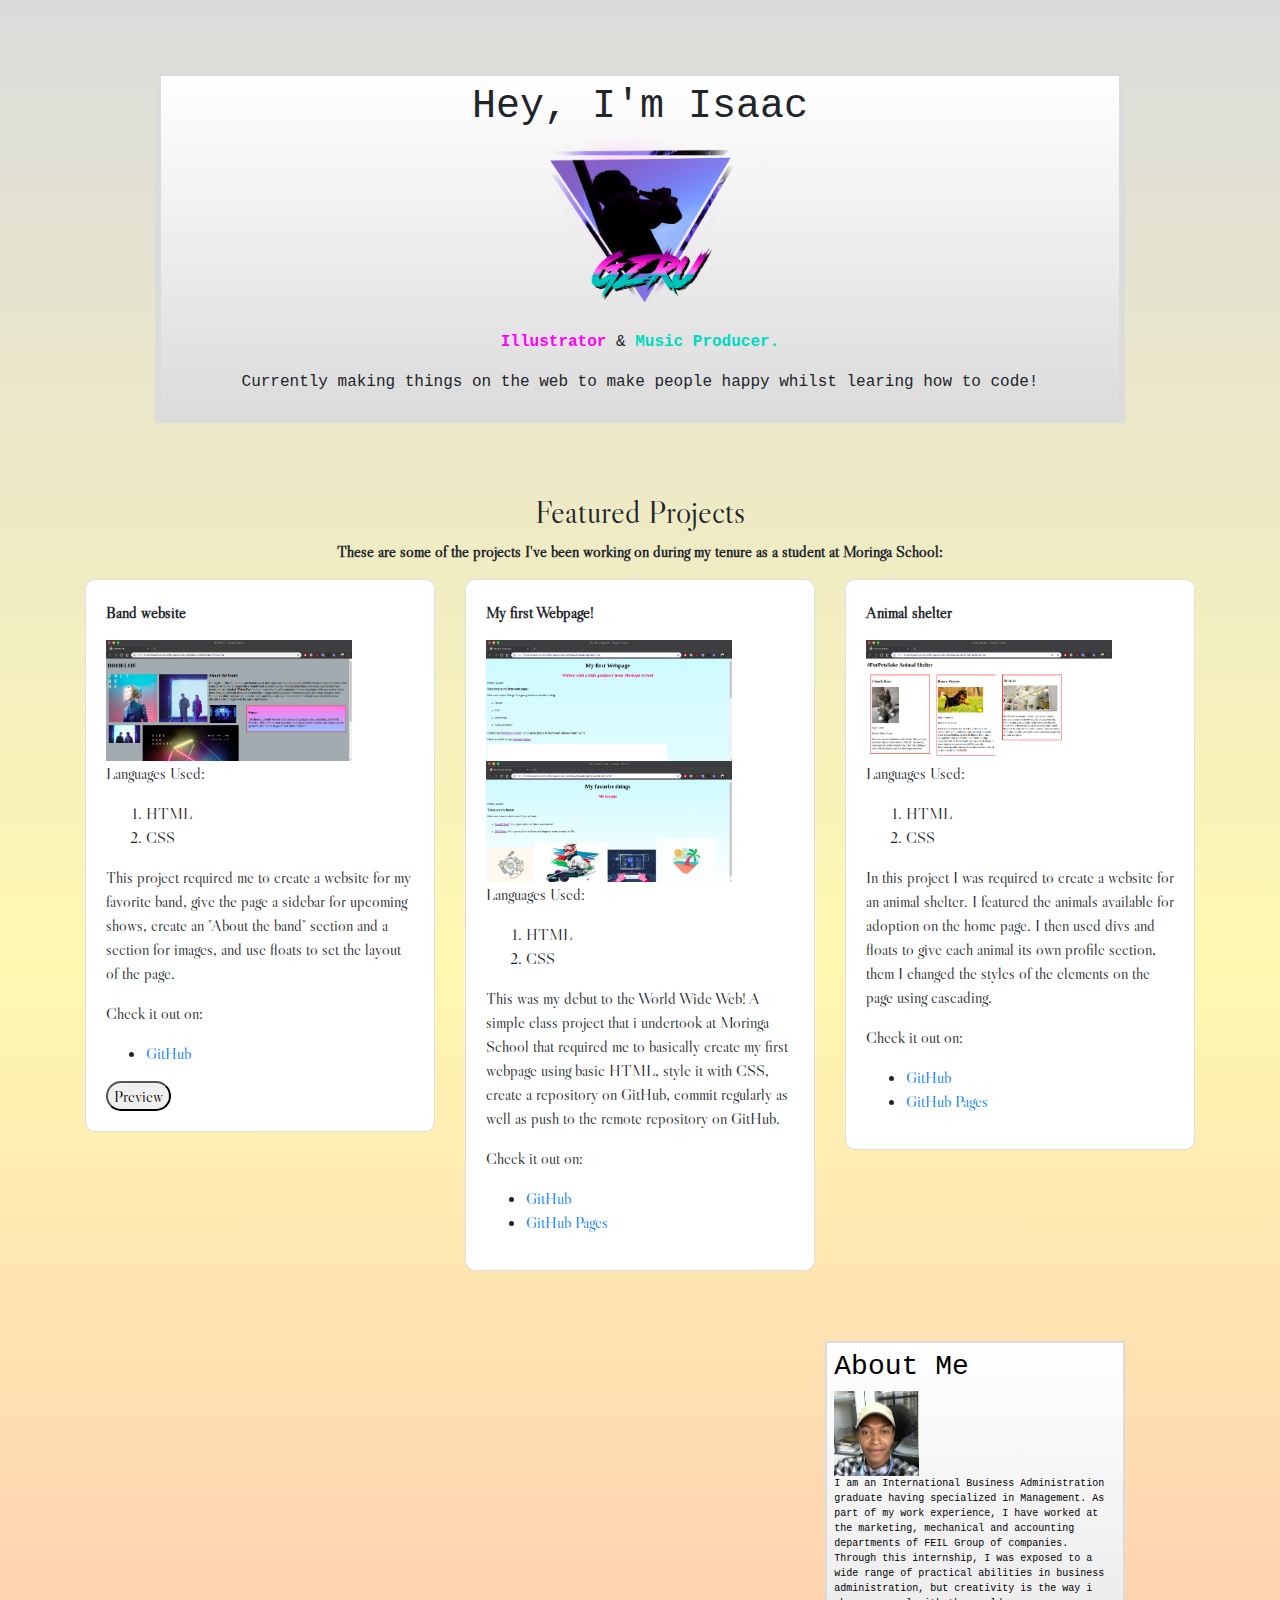
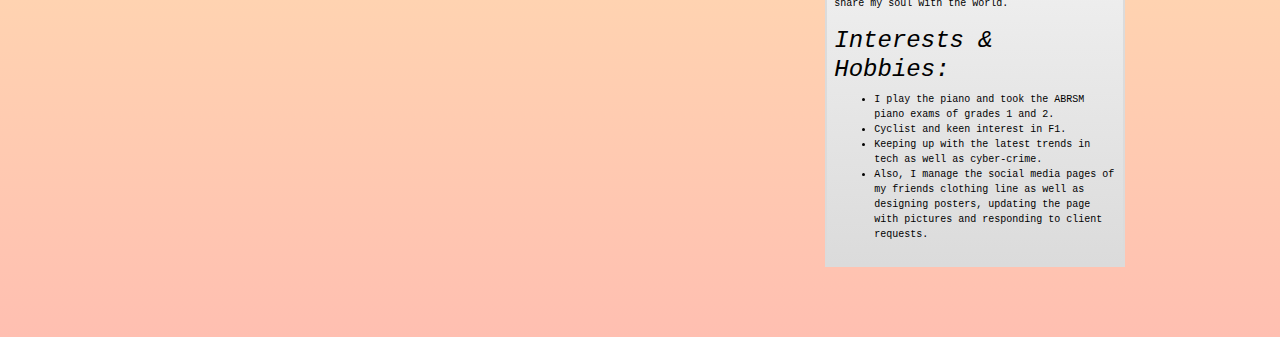
<file: index.html>
<!DOCTYPE html>
<html>
<head>
  <link rel="stylesheet" href="css/bootstrap.css" type="text/css">
  <link href="css/styles.css" rel="stylesheet" type="text/css" media="all">
  <link href="https://fonts.googleapis.com/css?family=Libre+Caslon+Display&display=swap" rel="stylesheet">
  <title>Isaac G</title>
</head>
<body>
  <div class="container">
    <div class="header">
      <h1>Hey, I'm Isaac</h1>
      <p><img src="images/Layer 2.png" alt="An image of my personal logo" width="20%"</p>
      <p><span class="illustrator">Illustrator</span> & <span class="music-producer">Music Producer.</span></p>
      <p>Currently making things on the web to make people happy whilst learing how to code!</p>
    </div>


    <div class="main">
      <h2>Featured Projects</h2>
      <p>These are some of the projects I've been working on during my tenure as a student at Moringa School:</p>
    </div>

    <div class="row">

      <div class="col-md-4">
          <div class="card">
            <div class="card-body">
              <p><strong>Band website</strong></p>
              <img src="images/band-website.jpg" alt="a screenshot of band-website" width="80%">
              <p>Languages Used:</p>
              <ol>
                <li>HTML</li>
                <li>CSS</li>
              </ol>
              <p>This project required me to create a website for my favorite band, give the page a sidebar for upcoming shows, create an "About the band" section and a section for images, and use floats to set the layout of the page.</p>
              <p>Check it out on:</p>
              <ul>
                <li><a href="https://github.com/Isaacg94/band-website">GitHub</a></li>
              </ul>

              <a href="https://isaacg94.github.io/band-website/">
                <button type="button" name="button">Preview</button>
              </a>
            </div>
          </div>
        </div>

      <div class="col-md-4">
          <div class="card">
            <div class="card-body">
                <p><strong>My first Webpage!</strong></p>
                <img src="images/my-first-webpage.jpg" alt="a screenshot of my first web-page" width="80%">
                <img src="images/my-favorite-things.jpg" alt="a screenshot of my-favorite-things" width="80%">
                <p>Languages Used:</p>
                <ol>
                  <li>HTML</li>
                  <li>CSS</li>
                </ol>
                <p>This was my debut to the World Wide Web! A simple class project that i undertook at Moringa School that required me to basically create my first webpage using basic HTML, style it with CSS, create a repository on GitHub, commit regularly as well as push to the remote repository on GitHub.</p>
                <p>Check it out on:</p>
                <ul>
                  <li><a href="https://github.com/Isaacg94/my-first-webpage">GitHub</a></li>
                  <li><a href="https://isaacg94.github.io/my-first-webpage/">GitHub Pages</a></li>
                </ul>
            </div>
          </div>
        </div>

        <div class="col-md-4">
            <div class="card">
              <div class="card-body">
                <p><strong>Animal shelter</strong></p>
                <img src="images/animal-shelter.jpg" alt="a screenshot of banimal-shelter-website" width="80%">
                <p>Languages Used:</p>
                <ol>
                  <li>HTML</li>
                  <li>CSS</li>
                </ol>
                <p>In this project I was required to create a website for an animal shelter. I featured the animals available for adoption on the home page. I then used divs and floats to give each animal its own profile section, them I changed the styles of the elements on the page using cascading.</p>
                <p>Check it out on:</p>
                <ul>
                  <li><a href="https://github.com/Isaacg94/animal-shelter">GitHub</a></li>
                  <li><a href="https://isaacg94.github.io/animal-shelter/">GitHub Pages</a></li>
                </ul>
              </div>
            </div>
          </div>
    </div>


    <div class="column">

    </div>
    <div class="sidebar">
      <h3>About Me</h3>
      <img src="images/selfie.jpg" alt="a selfie of myslef" width="30%">
      <p>I am an International Business Administration graduate having specialized in Management. As part of my work experience, I have worked at the marketing, mechanical and accounting departments of FEIL Group of companies. Through this internship, I was exposed to a wide range of practical abilities in business administration, but creativity is the way i share my soul with the world.</p>
      <h4><em>Interests & Hobbies:</em></h4>
      <ul>
        <li>I play the piano and took the ABRSM piano exams of grades 1 and 2.</li>
        <li>Cyclist and keen interest in F1.</li>
        <li>Keeping up with the latest trends in tech as well as cyber-crime.</li>
        <li>Also, I manage the social media pages of my friends clothing line as well as designing posters, updating the page with pictures and responding to client requests.</li>
      </ul>
    </div>
  </div>


</body>
</html>
</file>
<file: css/styles.css>
body {
  background-image: linear-gradient(#dbdbdb, #fff8b1, #ffbfb1);
  font-family: 'Libre Caslon Display', serif;

}
.header {
  text-align: center;
  font-family: monospace;
  border: 6px solid #dbdbdb;
  padding: 7px;
  margin: 70px;
  background-image: linear-gradient(#ffffff, #dbdbdb);
}
.illustrator {
  color: #ff00f9;
  font-weight: bold;
}
.music-producer {
  color: #00d9c1;
  font-weight: bold;
}
.main {
  text-align: center;
}
.main p {
    font-weight: bold;
}
.card{
  border-radius: 10px;
}
button{
  border-radius: 50px;
  text-align: center;
}
.sidebar {
  color: black;
  font-family: monospace;
  font-size: 10px;
  border: 2px solid #dbdbdb;
  padding: 7px;
  margin: 70px;
  width: 27%;
  float: right;
  background-image: linear-gradient(#ffffff, #dbdbdb);
}
</file>
